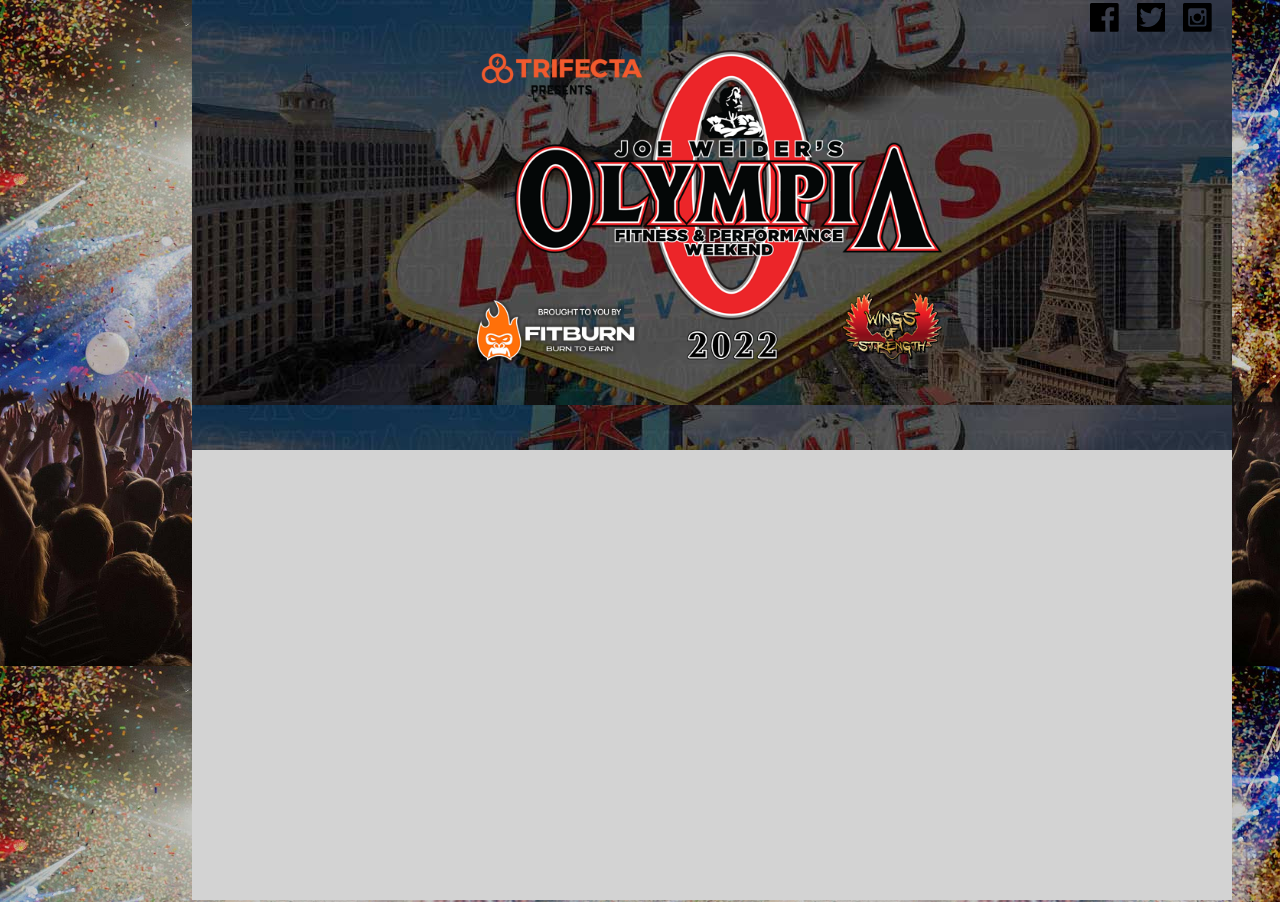
<file: mrolympiaSite/index.html>
<!DOCTYPE html>
<html lang="en">
<head>
    <meta charset="UTF-8">
    <meta http-equiv="X-UA-Compatible" content="IE=edge">
    <meta name="viewport" content="width=device-width, initial-scale=1.0">
    <title>Olympia Weekend</title>
    <link rel="shortcut icon" href="https://mrolympia.com/sites/mrolympia.com/themes/mrolympia/favicon.ico" type="image/vnd.microsoft.icon">
    <link rel="stylesheet" href="style.css">
</head>
<body>
    <div class="site">
        <div class="head">
            <img class="logo" src="logo.png" alt="">
        </div>
 <div class="menubox">
        <div class="menu"> 
            <div class="home">HOME</div>
            <div class="home">TICKETS</div>
            <div class="home">SCHEDULE</div>
            <div class="home">EXHIBITOR/SPONSOR</div>
            <div class="home">QUALIFIED</div>
            <div class="home">EXPO EVENT</div>
            <div class="home">O STORE</div>
            <div class="home">PAY PREVIEW</div>
            <ul class="links-list">
                <li class="list-item">
                  <a class="facebookhover" href="https://www.facebook.com/mrolympiallc" target="_blank" rel="me" class="facebook-icon">
                    <i class="icon">
                        <svg xmlns="http://www.w3.org/2000/svg" viewBox="0 0 35 35"><g id="Layer_2" data-name="Layer 2"><g id="Capa_1" data-name="Capa 1"><path d="M33.07,0H1.86A1.86,1.86,0,0,0,0,1.86V33.14A1.86,1.86,0,0,0,1.86,35H18.69V21.45H14.13V16.16h4.56V12.27c0-4.52,2.76-7,6.8-7a38.24,38.24,0,0,1,4.07.21v4.73h-2.8c-2.19,0-2.61,1-2.61,2.57v3.37h5.23l-.68,5.28H24.15V35h9A1.86,1.86,0,0,0,35,33.14V1.93A1.93,1.93,0,0,0,33.07,0Z"/></g></g></svg>
                    </i>
                    <span class="hidden">Facebook</span>
                  </a>
                </li>
                <li class="list-item">
                  <a class="twitterhover" href="https://twitter.com/MrOlympiaLLC" target="_blank" rel="me" class="twitter-icon">
                    <i class="icon">
                        <svg xmlns="http://www.w3.org/2000/svg" viewBox="0 0 35 35"><g id="Layer_2" data-name="Layer 2"><g id="Capa_1" data-name="Capa 1"><path d="M33.14,0H1.86A1.86,1.86,0,0,0,0,1.86V33.14A1.86,1.86,0,0,0,1.86,35H33.14A1.86,1.86,0,0,0,35,33.14V1.86A1.86,1.86,0,0,0,33.14,0ZM32,8.68a12,12,0,0,1-2.91,3c0,.23,0,.46,0,.69a16.74,16.74,0,0,1-16.91,16.9,16.79,16.79,0,0,1-9.1-2.67A.15.15,0,0,1,3,26.47a.14.14,0,0,1,.15-.09,13,13,0,0,0,1.39.08,11.55,11.55,0,0,0,6.91-2.26A6,6,0,0,1,6.23,20a.12.12,0,0,1,0-.14.15.15,0,0,1,.13,0,5.9,5.9,0,0,0,2,0,6.07,6.07,0,0,1-4.25-5.77V14a.18.18,0,0,1,.08-.13.17.17,0,0,1,.14,0,5.64,5.64,0,0,0,2.1.68A6,6,0,0,1,4.2,9.87a6.09,6.09,0,0,1,.82-3,.14.14,0,0,1,.11-.07.13.13,0,0,1,.13.05A16.58,16.58,0,0,0,17.1,12.91a6.34,6.34,0,0,1,0-2.6A5.75,5.75,0,0,1,19.32,7a6,6,0,0,1,8.05.57A11.59,11.59,0,0,0,31,6.14a.15.15,0,0,1,.16,0,.14.14,0,0,1,.05.16,6.07,6.07,0,0,1-2.12,3,11.26,11.26,0,0,0,2.72-.83.14.14,0,0,1,.16,0A.14.14,0,0,1,32,8.68Z"/></g></g></svg>
                    </i>
                    <span class="hidden">Twitter</span>
                  </a>
                </li>
                <li class="list-item">
                  <a class="instagramhover" href="https://www.instagram.com/MrOlympiaLLC" target="_blank" rel="me" class="instagram-icon">
                    <i class="icon">
                        <svg xmlns="http://www.w3.org/2000/svg" viewBox="0 0 35 35"><g id="Layer_2" data-name="Layer 2"><g id="Capa_1" data-name="Capa 1"><path d="M24.3,16h2.2v9.44a1,1,0,0,1-1.05,1.05H9.55A1,1,0,0,1,8.5,25.45V16h2.2A7,7,0,1,0,24.46,17.5,6.67,6.67,0,0,0,24.3,16Zm-7.54,6.12a4.69,4.69,0,1,0-3.89-3.89A4.68,4.68,0,0,0,16.76,22.13Zm6.36-9.45h1.79a.94.94,0,0,0,.94-.95V10A1,1,0,0,0,24.91,9H23.12a1,1,0,0,0-.95.95v1.79A1,1,0,0,0,23.12,12.68ZM35,1.86V33.14A1.86,1.86,0,0,1,33.14,35H1.86A1.86,1.86,0,0,1,0,33.14V1.86A1.86,1.86,0,0,1,1.86,0H33.14A1.86,1.86,0,0,1,35,1.86Zm-6.35,7.3a2.81,2.81,0,0,0-2.81-2.81H9.16A2.81,2.81,0,0,0,6.35,9.16V25.84a2.81,2.81,0,0,0,2.81,2.81H25.84a2.81,2.81,0,0,0,2.81-2.81Z"/></g></g></svg>
                    </i>
                    <span class="hidden">Instagram</span>
                  </a>
                </li>
              </ul>
        </div>
        </div>
            <div class="ad">
                <img class="addjpg"src="DAN-OLYMPIA-ORLANDO-2023-1200x520-.jpg" alt=""></div>
    </div>
</body>
</html>
</file>
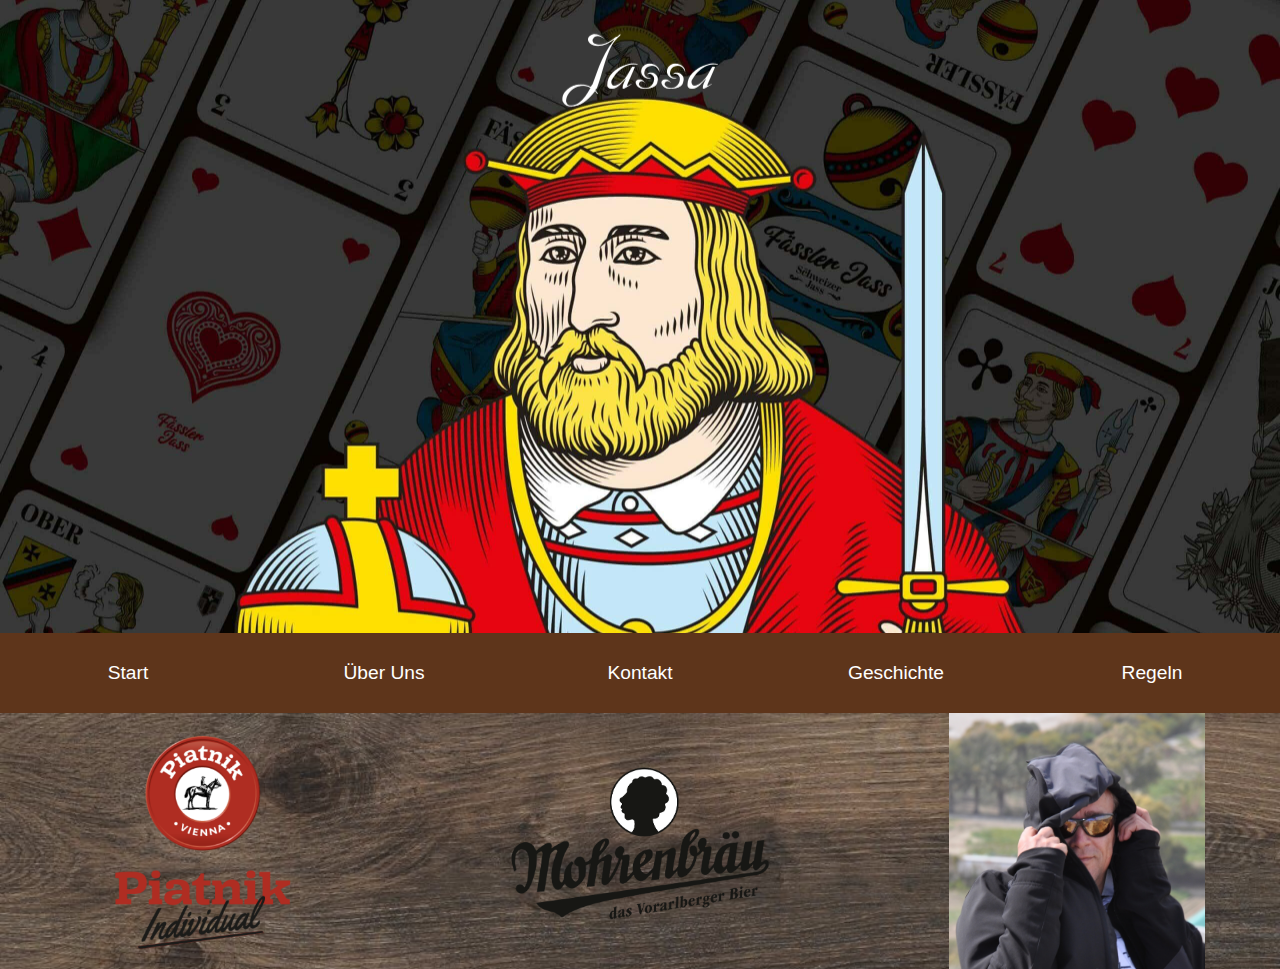
<file: Jassen(fertig)/Jassen/index.html>
<!DOCTYPE html>
<html lang="en">
<head>
    <meta charset="UTF-8">
    <meta http-equiv="X-UA-Compatible" content="IE=edge">
    <meta name="viewport" content="width=device-width, initial-scale=1.0">
    <link rel="stylesheet" href="style.css">
    <title>jassen</title>

</head>
<body>
    <div class="logobar">
        <img src="jassalogoOB.png" alt="" class="jassalogoOB">
    </div>
    <div class="nav">
        <a href="index.html" class="active">Start</a>
        <a href="info.html">Über Uns</a>
        <a href="kontakt.html">Kontakt</a>
        <a href="geschichte.html">Geschichte</a>
        <a href="https://www.jassa.at/regeln/">Regeln</a>
    </div>
      <div class="Partner">
 
    </div>
    <div class="banner">
        <img src="Piatnik_Logo_Individual_Logo_NEU-400x534 (2).png" alt="" id="plogo">
        <img src="mohrenlogo.png" alt="" id="mlogo">
        <img src="michaelleeb.jpg" alt="" id="mllogo">


    </div>
</body>
</html>
</file>
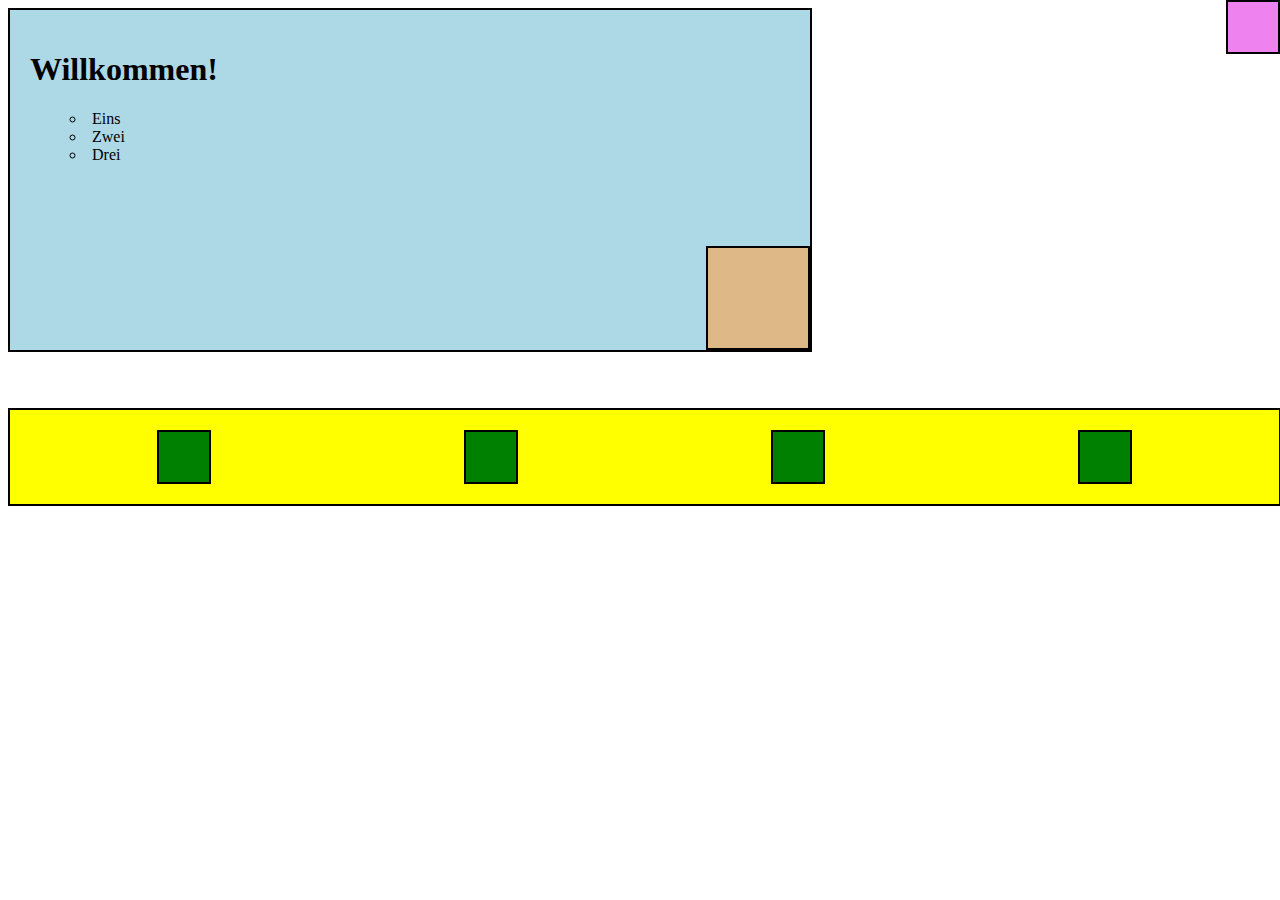
<file: Übung_06/aufgabe-flexbox-03.html>
<!DOCTYPE html>
<html lang="en">
  <head>
    <meta charset="UTF-8" />
    <meta http-equiv="X-UA-Compatible" content="IE=edge" />
    <meta name="viewport" content="width=device-width, initial-scale=1.0" />
    <title>CSS_HTML_TEST</title>
    <style>
      ul {
        list-style: circle;
        list-style-position: inside;
      }
      .cre {
        width: 50px;
        height: 50px;
        position: fixed;
        border: 2px solid black;
        background-color: violet;
        border: 2px solid black;
        right: 0%;
        top: 0%;
        position: fixed;
      }
      .cue {
        background-color: lightblue;
        border: 2px solid black;
        width: 760px;
        height: 300px;
        position: absolute;
        text-align: left;
        padding: 20px;
      }
      .cb {
        background-color: burlywood;
        border: 2px solid black;
        width: 100px;
        height: 100px;
        position: absolute;
        right: 0%;
        bottom: 0%;
      }
      .cge {
        background-color: yellow;
        position: absolute;
        display: flex;
        width: 96%;
        justify-content: space-between;
        align-items: center;
        justify-content: space-around;
        padding: 20px;
        border: 2px solid black;
        margin-top: 400px
      }
      .cgr {
        width: 50px;
        height: 50px;
        position: relative;
        background-color: green;
        border: 2px solid black;
        display: flex;
        justify-content: space-between;
      margin: auto;
      }
    </style>
  </head>
  <body>
    <div class="cre"></div>
    <div class="cue">
      <h1>Willkommen!</h1>
      <ul>
        <li>Eins</li>
        <li>Zwei</li>
        <li>Drei</li>
      </ul>
      <div class="cb"></div>
    </div>
    <div class="cge">
      <div class="cgr"></div>
      <div class="cgr"></div>
      <div class="cgr"></div>
      <div class="cgr"></div>
    </div>
  </body>
</html>
</file>
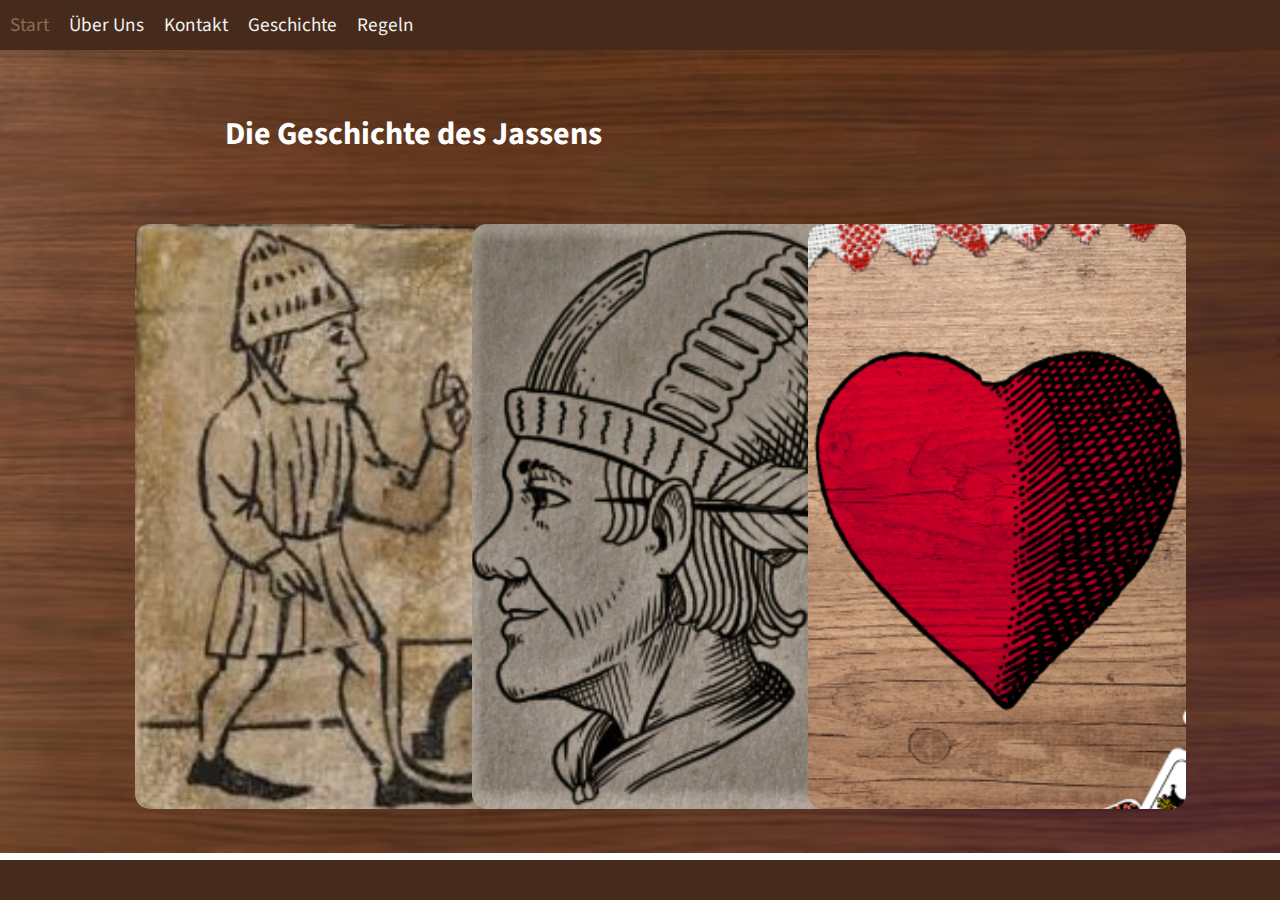
<file: Jassen(fertig)/Jassen/geschichte.html>
<!DOCTYPE html>
<html lang="en">
<head>
    <meta charset="UTF-8">
    <meta http-equiv="X-UA-Compatible" content="IE=edge">
    <meta name="viewport" content="width=device-width, initial-scale=1.0">
    <title>Geschichte</title>
    <link rel="stylesheet" href="geschichte.css" >
    <style>
        @import url('https://fonts.googleapis.com/css2?family=Lato&family=Open+Sans:ital,wght@1,300&family=Source+Sans+Pro:wght@400;700&display=swap');
      </style>
    
</head>
<body>
    <nav>
        <a href="index.html">Start</a>
        <a href="info.html">Über Uns</a>
        <a href="kontakt.html" class="active">Kontakt</a>
        <a href="geschichte.html">Geschichte</a>
        <a href="https://www.jassa.at/regeln/">Regeln</a>
    </nav>
    <h1>Die Geschichte des Jassens</h1>
    <div class="navbilder">
        <div class="geschichtebilder">
    <img src="geschichte1.jpg" alt="" class="bilder">
    <div class="info">
        <h2 class="hh1"> Geschichte Allgemein</h2>
        <p>Jass oder auch Jas kommt aus den Niederlanden. Niederländische Vorläufer waren Jasspel und Belle-Bruid. Nicht nur der Jas (Bauer), auch die Trumpfneun (Nell) erinnert an die niederländischen Ursprünge.

            Im letzten Drittel des 18. Jahrhunderts gelangte das Spiel mit protestantischen Söldnern in die Schweiz. Der älteste Schweizer Beleg für das Jassen stammt aus dem Jahre 1796 aus Schaffhausen: zwei Pfarrer verklagen zwei Bauern, die „um ein Glas Wein“ spielten, mit einem Spiel „welches man das Jassen nenne“.
            
            Jassen wurde im 19. Jahrhundert populär, im Laufe der Zeit entstanden einige verschiedene Varianten.</p>
    </div>
</div>
<div class="geschichtebilder">
    <img src="123 (2).png" alt="" class="bilder">
    <div class="info">
        <h2 class="hh1"> Deutschschweizer Bild</h2>
        <p>Jakob Peyer, in den 70er Jahren des 19. Jahrhunderts beim Kartenhersteller A. Bühlmann eingetreten,[5] ist mit grosser Wahrscheinlichkeit der Schöpfer des heutigen Kartenbildes. Sowohl die Details der Kleider als auch die Gesichter der Figuren der heutigen Deutschschweizer Jasskarten sind den Karten von Peyer nachempfunden. Es gibt verschiedene Ausführungen der Spielkartendecks, im Jahr 2017 gestaltete der Schweizer Grafiker Jens Riedweg eine digitale Überarbeitung des Kartenbildes von Jacob Peyer.</p>
    </div>
</div>
<div class="geschichtebilder">
    <img src="herzkarte (2).png" alt="" class="bilder">
    <div class="info">
        <h2 class="hh1"> Österreichisches Blatt</h2>
        <p>Die Farben der österreichischen Karten basieren auf dem einfachen deutschen Blatt mit Salzburger Bild und werden Herz, Schelle (auch Karo), Eichel (auch Kreuz) und Laub (auch Pik, Gras oder Grün) genannt. Jede Farbe umfasst neun Karten: 6er (bei Schelle auch Weli genannt), 7er, 8er, 9er (bei Trumpf Nell), 10er, Unter (bei Trumpf Bauer; Liechtenstein: Under), Ober, König und As (z. T. Sau).</p>    

    </div>
</div>
</div>
<div class="navbar2">

</div>
</body>
</html>
</file>
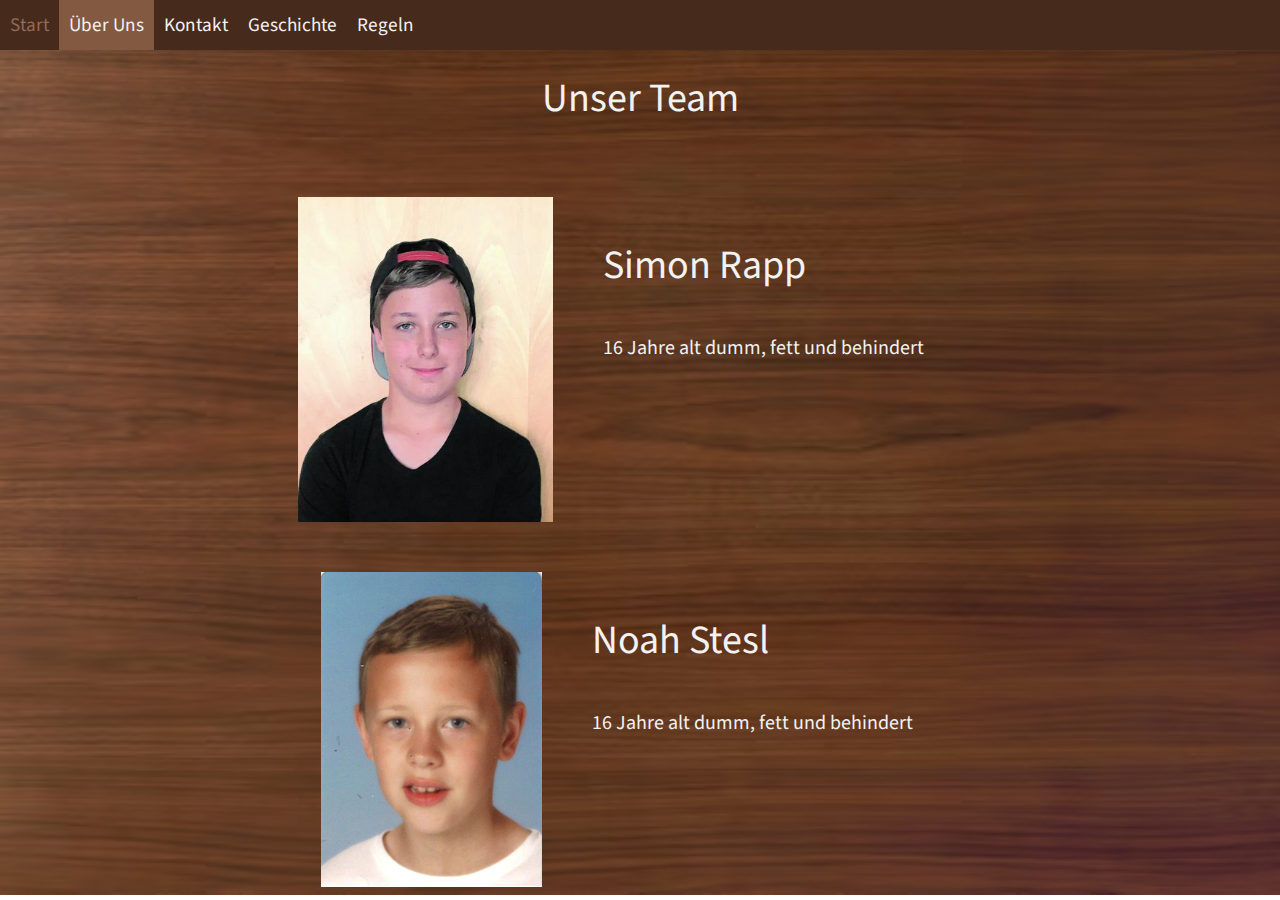
<file: Jassen(fertig)/Jassen/info.html>
<!DOCTYPE html>
<html lang="en">
<head>
    <meta charset="UTF-8">
    <meta http-equiv="X-UA-Compatible" content="IE=edge">
    <meta name="viewport" content="width=device-width, initial-scale=1.0">
    <title>Über uns</title>
    <link rel="stylesheet" href="info.css" >
    <style>
        @import url('https://fonts.googleapis.com/css2?family=Lato&family=Open+Sans:ital,wght@1,300&family=Source+Sans+Pro:wght@400;700&display=swap');
      </style>
</head>
<body>
    <nav>
        <a href="index.html">Start</a>
        <a href="info.html" class="active">Über Uns</a>
        <a href="kontakt.html">Kontakt</a>
        <a href="geschichte.html">Geschichte</a>
        <a href="https://www.jassa.at/regeln/">Regeln</a>
    </nav>
    <p class="intro">Unser Team</p>
    <div class="names">
    <div class="simon">
        
        <img src="simon-rapp-13-maeder-mir-gefaellt-das-ca-350x425.jpg" class="simon-img">
        <p class="s-name">Simon Rapp</p>
        <p class="s-text">16 Jahre alt dumm, fett und behindert</p>
    </div>

    <div class="noah">
        <img src="zbackground1.png" class="noah-img">
        <p class="n-name">Noah Stesl</p>
        <p class="n-text">16 Jahre alt dumm, fett und behindert</p>
    </div>
</div>
</body>
</html>
</file>
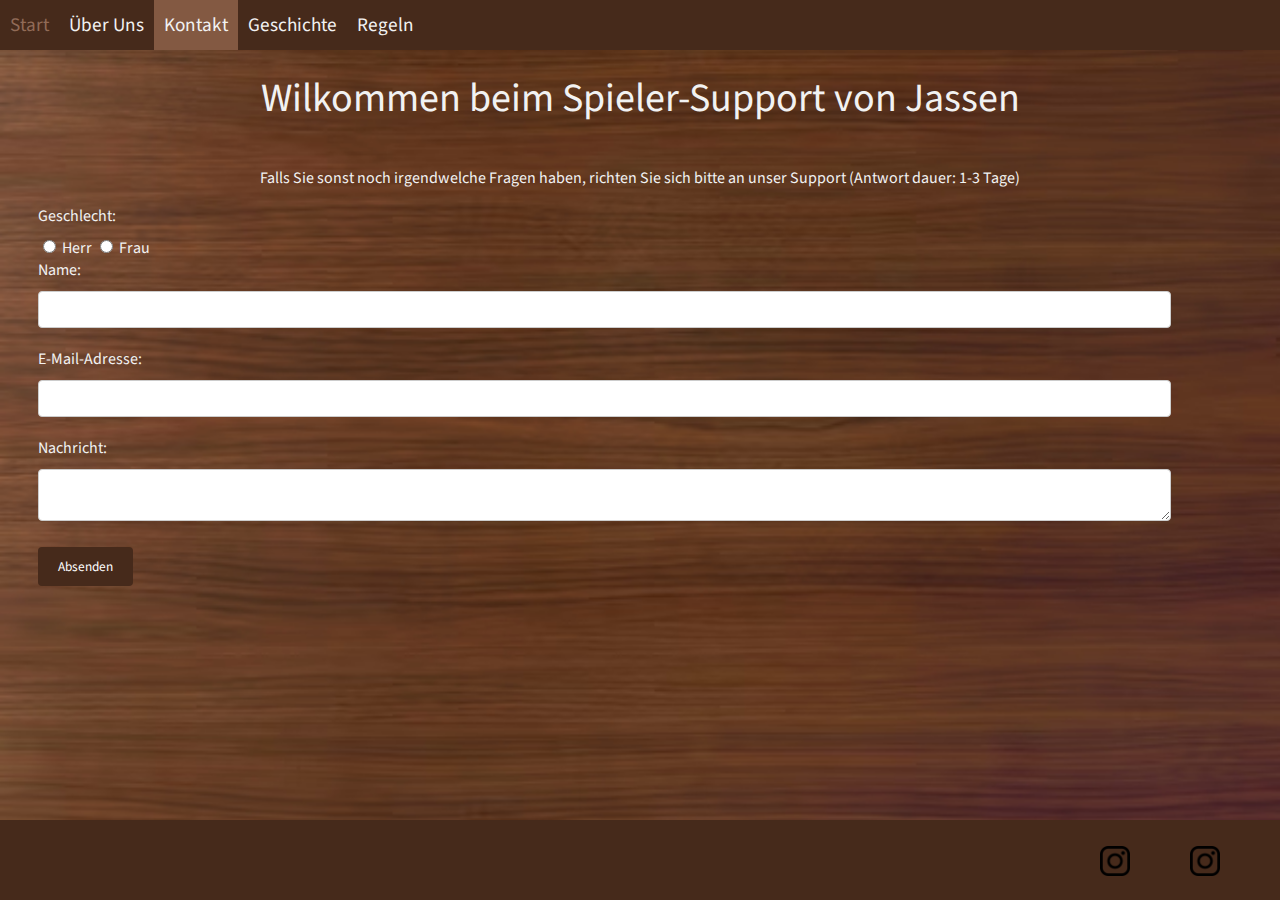
<file: Jassen(fertig)/Jassen/kontakt.html>
<!DOCTYPE html>
<html lang="en">
<head>
    <meta charset="UTF-8">
    <meta http-equiv="X-UA-Compatible" content="IE=edge">
    <meta name="viewport" content="width=device-width, initial-scale=1.0">
    <title>Kontakt</title>
    <link rel="stylesheet" href="kontakt.css" >
    <style>
        @import url('https://fonts.googleapis.com/css2?family=Lato&family=Open+Sans:ital,wght@1,300&family=Source+Sans+Pro:wght@400;700&display=swap');
      </style>
    
</head>
<body>
        <nav>
            <a href="index.html">Start</a>
            <a href="info.html">Über Uns</a>
            <a href="kontakt.html" class="active">Kontakt</a>
            <a href="geschichte.html">Geschichte</a>
            <a href="https://www.jassa.at/regeln/">Regeln</a>
        </nav>
    <div class="text">
        <p class="welcome">Wilkommen beim Spieler-Support von Jassen</p>
        <p>Falls Sie sonst noch irgendwelche Fragen haben, richten Sie sich bitte an unser Support (Antwort dauer: 1-3 Tage)</p>
    </div>
<div class="contact">
    <form id="contact-form" method="post">
        <div>
          <label for="gender">Geschlecht:</label>
          <input type="radio" name="gender" value="Herr"> Herr
          <input type="radio" name="gender" value="Frau"> Frau
        </div>
        <div>
          <label for="name">Name:</label>
          <input type="text" name="name" required>
        </div>
        <div>
          <label>E-Mail-Adresse:</label>
          <input type="email" name="email" required>
        </div>
        <div>
          <label>Nachricht:</label>
          <textarea name="message" required></textarea>
        </div>
        <button type="submit" id="submit-button">Absenden</button>
    </form>
</div>
    <div class="navbar2">
        <a href="https://www.instagram.com/noah_stesl/"><img src="87390.png" class="insta"></a>
        <a href="https://www.instagram.com/simonxrapp/"><img src="87390.png" class="insta"></a>
    </div>
<script src="kontakt.js"></script>
</body>
</html>
</file>
<file: mrolympiaSite/style.css>
@import url('https://fonts.googleapis.com/css2?family=Raleway&display=swap');
*{
    margin: 0;
    padding: 0;
    box-sizing: border-box;
}
body{
    background-image: url("MrOlympia2019Site_skin.jpg");
    background-size: cover;
    background-position: fixed;
    width: auto;
    height: max-content;
    padding-left: 15%;
    font-family: 'BenchNine', sans-serif;
    }


.site{

    background-color: lightgrey;
    max-width: 1040px;
    width: 1040px;
    height: 100%;
    position: absolute; 
    margin: 0;
    }

.logo{
    height: 40.5vh;
    padding-top: 50px;
}

.head{
    background-image: url("lasvegassign.jpg");
    position: absolute;
    text-align: center;
    height: 50vh;
    width: 100%;
    margin: 0;
}
.menu{           
    display: flex;
    background-color: lightgrey;
    width: max-content;
    font-size: 5px;
    padding-right: 0%;
}
.home{
    display: inline-block;
    border: none;
    padding: 11px 7px 8px;
    font-weight: bold;
    font-size: 15px;
    line-height: 1;
    color: #d22d31;
    text-transform: uppercase;
    text-decoration: none;
}
.links-list {
    position: absolute;
    display: flex;
    width: 140px;
    height: 100%;
    margin: 2px;
    padding-top: 1px;
    right: 0rem;
}
li {
    width: 30px;
    display: inline-block;
    margin-right: 18px;
}


.hidden {
        display: none;
      }

.facebookhover:hover {
    fill: #3c5a99;
}

.twitterhover:hover{
    fill: #1c9ceb;
}
.instagramhover:hover{
    fill: #d12d32;
}
.home:hover{
    background-color: white;
}
</file>
<file: Jassen(fertig)/Jassen/style.css>
body {
margin: 0;
 flex-direction: column;
 text-align: center;
 justify-content: center;
 background-repeat: no-repeat;
 background-size: cover;
 padding: 0;
 font-family: 'Lato', sans-serif;
 font-family: 'Open Sans', sans-serif;
 font-family: 'Source Sans Pro', sans-serif;
}
.logobar{
    width: 100%;
    position: relative;
    height: 633px;
    background-color: white;
    background-image: url("schweizerjass\ \(1\).png");
    background-repeat: no-repeat;
    background-size: 100%;
    background-position-y: 10%;
    text-align: center;
    align-items: center;
}

.jassalogoOB{
    width: 35%;
    opacity: 0;
}
.nav{
    display: flex;
    height: 80px;
    background-color: #5E351B;
    box-shadow: 0 0 20px rgba(0,0,0,0.3);
  }
.nav a {
    display: flex;
    flex: 1;
    text-decoration: none;
    justify-content: center;
    align-items: center;
    font-size: 1.2rem;
    color: white;
    transition: all 0.4s;
    border-color: white;
  }
  
  .nav a:hover {
    background-color: #433934;
    color: white;
  }

.Partner{
  background-image: url("wood\ dark2.jpg"); 
  background-repeat: no-repeat;
  background-size: cover; 
}


.banner{
  background-image: url("wood\ dark2.jpg"); 
  background-repeat: no-repeat;
  background-size: cover;
  display: flex;
  text-align: center;
  align-items: center;
  justify-content: space-around;
}

#mlogo{
  width:25%;
}
#plogo{
  width: 20%;
}
#mllogo{
  width: 20%;
}

@media screen and (max-width: 1080px) {
body{
  background-image: url("wood\ dark3.jpg");
  background-repeat: no-repeat;
  background-size: cover;
  max-width: 390px;
  width: max-content;

}
 .logobar{
  display: flex;
  text-align: center;
  align-items: center;
  height: 40vh;
  width: 100%;
  background-image: url("schweizerjass\ \(2\).png");
  background-position-y: left;
 }
 .nav{
  background-color: none;
 }
 .Partner{
  background-image: none;
 }
 .banner{
  background-image: none;
  display: inline;
 }
#plogo{
  width: 40vh;
}
#mlogo{
  width: 40vh;
}
#mllogo{
  width: 40vh;
}
}
</file>
<file: Jassen(fertig)/Jassen/geschichte.css>
body{
    font-family: 'Lato', sans-serif;
    font-family: 'Open Sans', sans-serif;
    font-family: 'Source Sans Pro', sans-serif;
    background-image: url(brown-wood-textured-background-with-design-space_53876-160414.avif);
    background-repeat: no-repeat;
    background-size: cover;
    color: white;
    margin: 15vh;
    margin-top: 0%;
    margin-bottom: 0%;
}
.w700{font-weight: 700;}
nav {
    top:0;
    left: 0;
    display: flex;
    background-color: #462a1b;
    position: absolute;
    height: 50px;
    width: 100%;
    display: flex;
  }
  
  nav a {
    color:#f2f2f2;
    display: flex;
    text-decoration: none;
    justify-content: center;
    align-items: center;
    font-size: 1.2rem;
    padding-left: 10px;
    padding-right: 10px;
    float: left;
  }
  nav a:hover {
    color: #916b57;
    cursor: pointer;
    transition: all 0.4s;
  }  
  h1{
    position: relative;
    padding: 10vh;
    padding-bottom: 5vh;
  }
.bilder{
  width: 42vh;
  height: 65vh;
}
.geschichtebilder  {
  width: 42vh;
  height: 65vh;
	position: relative;
	align-items: flex-end;
	transition: 0.5s ease-out;
}
.navbilder{
  display: flex;
  text-align: center;
  align-items: center;
  justify-content: space-around;
}

.navbilder :hover{
  transform: translateY(20px);
  opacity: 1;
  -webkit-filter: grayscale(1);
  filter: grayscale(1);
  transition: 1s;
}

.info{
  opacity: 1;
  position: relative;
		z-index: 2;
		color: white;
		opacity: 0;
		transform: translateY(30px);
		transition: 0.5s;
}
.info :hover{
  opacity: 1;
  content: "";
  position: absolute;
  top: 0;
  left: 0;
  display: block;
  width: 100%;
  height: 100%;
  border-radius: 15px;

  z-index: 3;
  transition: 0.5s;
}

p{
  letter-spacing: 2px;
  margin-top: 5px;
}
img{
  width: 100%;
  height: 100%;
  position: absolute;
  object-fit: cover;
  top: 0;
  left: 0;
  border-radius: 15px;
}

#symbole{
  width: 10%;
}


.navbar2 {
  background-color: #462a1b;
  overflow: hidden;
  position: fixed;
  bottom: 0;
  width: 100%;
  height: 40px;
  left: -0.1px;;
}

@media screen and (max-width: 1080px) {
  body {
    background-image: url(brown-wood-textured-background-with-design-space_53876-160414.avif);
    background-repeat: repeat;
    background-size: cover;
    box-sizing: border-box;
    margin: 0px;
    display: inline;
    text-align: center;
    align-items: center;
}
nav{
  width: 100%;
}
nav a{
  width: 100%;
}
h1{
text-align: center;
padding: 0vh;
padding-top: 5vh;
}

.navbilder{
  display: inline;
}

p{
  letter-spacing: 2.5px;
  margin-top: 5px;
}
}
</file>
<file: Jassen(fertig)/Jassen/info.css>
body{
    background-image: url(brown-wood-textured-background-with-design-space_53876-160414.avif);
    background-repeat: no-repeat;
    background-size: cover;
    color: #f2f2f2;
    font-family: 'Lato', sans-serif;
    font-family: 'Open Sans', sans-serif;
    font-family: 'Source Sans Pro', sans-serif;
  }
  .text {
    text-align: center;
  }
  nav {
    top:0;
    left: 0;
    display: flex;
    background-color: #462a1b;
    position: fixed;
    height: 50px;
    width: 100%;
  }
  
  nav a {
    color:#f2f2f2;
    display: flex;
    text-decoration: none;
    justify-content: center;
    align-items: center;
    font-size: 1.2rem;
    padding-left: 10px;
    padding-right: 10px;
    float: left;
  }
  nav a:hover {
    color: #916b57;
    cursor: pointer;
    transition: all 0.4s;
  
  }
  .welcome {
      padding-top: 30px;
      font-size: 40px;
      color: #f2f2f2;
  }
  
  .active {
      background-color: #835942;
    }
  
  .active:hover {
    color: #462a1b;
  }
.intro {
    padding-top: 30px;
    font-size: 40px;
    color: #f2f2f2;
    text-align: center;
    padding-bottom: 30px;
}

.names {
    display: flex;
    flex-direction: column;
}
.simon-img {
    height: 325px;
    width: 255px;
    float: left;
    margin: 0px 50px 0px 290px;
}

.s-name{
    font-size: 40px;
    color: #f2f2f2;
}

.s-text {
    font-size: 20px;
    color: #f2f2f2;
}

.noah-img {
    float: left;
    margin: 0px 50px 0px 300px;
    /* padding-left: 17px; */
    padding-left: 1%;
    padding-top: 50px;
    
}

.n-name{
    padding-top: 50px;
    /* padding-left: 610px; */
    padding-left: 45%;
    font-size: 40px;
    color: #f2f2f2;
}

.n-text {
    font-size: 20px;
    color: #f2f2f2;
    padding-left: 35%;
}

@media screen and (max-width: 1080px) {
    body {
      background-image: url(brown-wood-textured-background-with-design-space_53876-160414.avif);
      background-repeat: repeat;
      background-size: cover;
    }
    .welcome {
      padding-top: 40px;
      font-size: 20px;
      color: #f2f2f2;
  }
  nav {
    top: 0;
    left: 0;
    display: flex;
    background-color: #462a1b;
    position: fixed;
    height: 50px;
    width: 100%;
  }
  
  nav a {
    color:#f2f2f2;
    display: flex;
    flex: 1;
    text-decoration: none;
    justify-content: space-around;
    align-items: center;
    font-size: 1rem;
    padding-left: 10px;
    padding-right: 10px;
  }
  .simon-img {
    height: 325px;
    width: 255px;
    float: left;
    margin-left: 0%;
}

.noah-img {
    float: left;
    margin: 0px 10% 0px 0px;
    padding-top: 50px;
    
}

.n-name{
    font-size: 40px;
    color: #f2f2f2;
}

.n-text {
    font-size: 20px;
    color: #f2f2f2;

}
  }
</file>
<file: Jassen(fertig)/Jassen/kontakt.css>
body{
  background-image: url(brown-wood-textured-background-with-design-space_53876-160414.avif);
  background-repeat: no-repeat;
  background-size: cover;
  color: #f2f2f2;
  font-family: 'Lato', sans-serif;
  font-family: 'Open Sans', sans-serif;
  font-family: 'Source Sans Pro', sans-serif;
}
.text {
  text-align: center;
}
nav {
  top:0;
  left: 0;
  display: flex;
  background-color: #462a1b;
  position: fixed;
  height: 50px;
  width: 100%;
}

nav a {
  color:#f2f2f2;
  display: flex;
  text-decoration: none;
  justify-content: center;
  align-items: center;
  font-size: 1.2rem;
  padding-left: 10px;
  padding-right: 10px;
  float: left;
}
nav a:hover {
  color: #916b57;
  cursor: pointer;
  transition: all 0.4s;

}
.welcome {
    padding-top: 30px;
    font-size: 40px;
    color: #f2f2f2;
}

.active {
    background-color: #835942;
  }

.active:hover {
  color: #462a1b;
}
.insta {
    width: 30px;
    height: 30px;
}

.navbar2 {
    background-color: #462a1b;
    overflow: hidden;
    position: fixed;
    bottom: 0;
    width: 100%;
    height: 80px;
    left: -0.1px;;
  }
  

  .navbar2 a {
    float: right;
    display: block;
    color: grey;
    padding-top: 26px;
    padding-right: 60px;
}

label {
  display: block;
  margin-bottom: 10px;
}

.contact {
  margin-left: 30px;;
}

input[type="text"],
input[type="email"],
textarea {
  width: 90%;
  padding: 10px;
  margin-bottom: 20px;
  border: 1px solid #ccc;
  border-radius: 4px;
}

button[type="submit"] {
  background-color: #462a1b ; 
  color: white;
  padding: 10px 20px;
  border: none;
  border-radius: 4px;
  cursor: pointer;
  transition: all 0.4s;
  font-family: 'Lato', sans-serif;
  font-family: 'Open Sans', sans-serif;
  font-family: 'Source Sans Pro', sans-serif;
}

button[type="submit"]:hover {
  background-color: #75462d;
}

@media screen and (max-width: 1080px) {
    body {
      background-image: url(brown-wood-textured-background-with-design-space_53876-160414.avif);
      background-repeat: repeat;
      background-size: cover;
    }
    .welcome {
      padding-top: 40px;
      font-size: 20px;
      color: #f2f2f2;
  }
  nav {
    top: 0;
    left: 0;
    display: flex;
    background-color: #462a1b;
    position: fixed;
    height: 50px;
    width: 100%;
  }
  
  nav a {
    color:#f2f2f2;
    display: flex;
    flex: 1;
    text-decoration: none;
    justify-content: space-around;
    align-items: center;
    font-size: 1rem;
    padding-left: 10px;
    padding-right: 10px;
  }
  }
</file>
